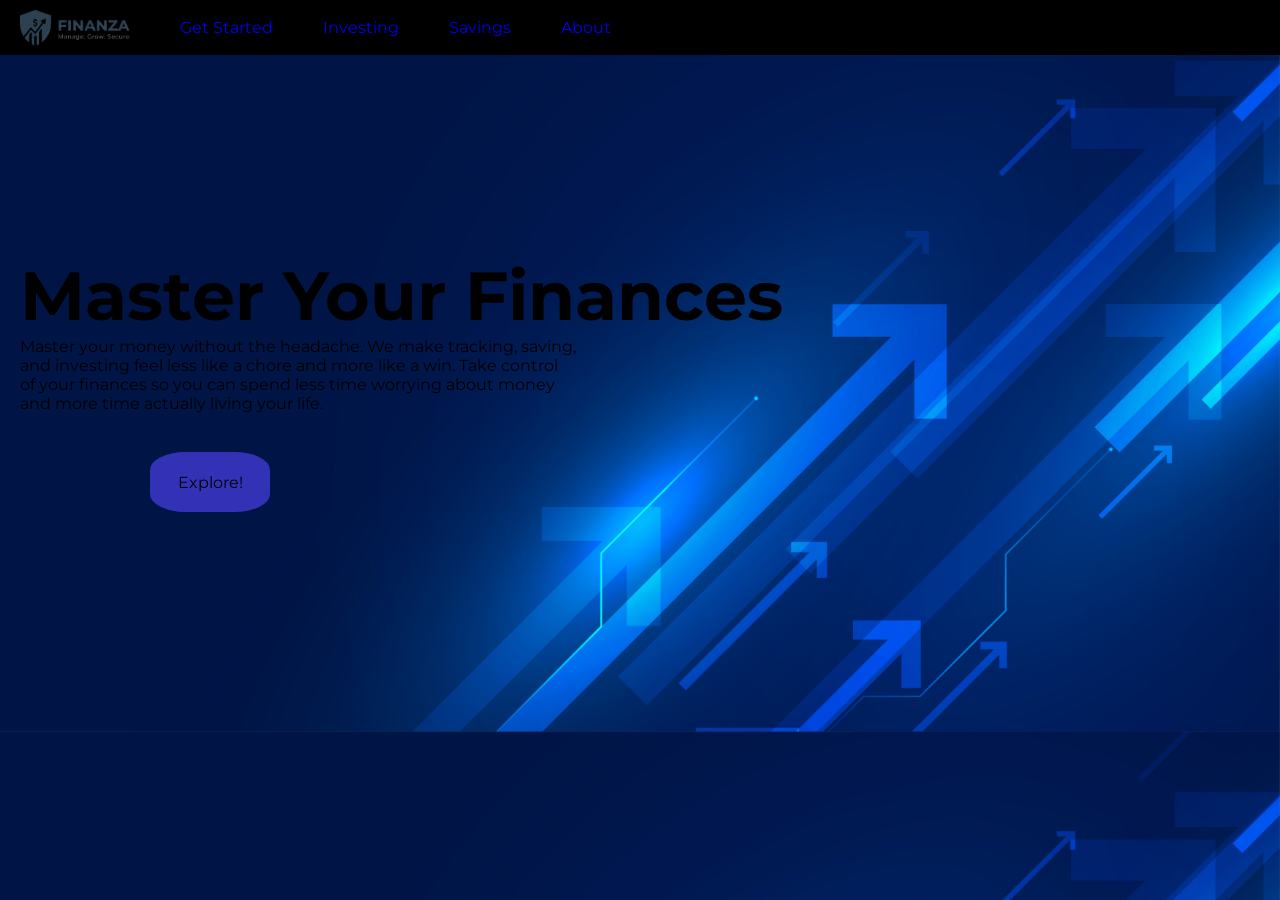
<file: index.html>
<!DOCTYPE html>
<html lang="en">
<head>
    <meta charset="UTF-8">
    <meta name="viewport" content="width=device-width, initial-scale=1.0">
    <title>Financial Master</title>
    <link rel="stylesheet" href="style.css">
    <link rel="preconnect" href="https://fonts.googleapis.com">
<link rel="preconnect" href="https://fonts.gstatic.com" crossorigin>
<link href="https://fonts.googleapis.com/css2?family=Montserrat:ital,wght@0,100..900;1,100..900&display=swap" rel="stylesheet">
</head>
<body>
    
     <div id="nav-bar">
        <ul id="nav-links">
        <img src="logo.png" alt="Logo" id="logo">
        <a href="#">Get Started</a>
        <a href="investing.html">Investing</a>
        <a href="savings.html">Savings</a>
        <a href="/about.html">About</a>
        </ul>
    </div>

    <div id="main-text"><h2>Master Your Finances</h2></div>
    <p id="main-text-para">Master your money without the headache. We make tracking, saving,<br>and investing feel less like a chore and more like a win. Take control <br>of your finances so you can spend less time worrying about money<br>and more time actually living your life.</p>
<br>
<a id="get-start" href="/investing.html">Get Started</a>
<div id="button">Explore!</div>
    <script src="script.js"></script>
</body>
</html>
</file>
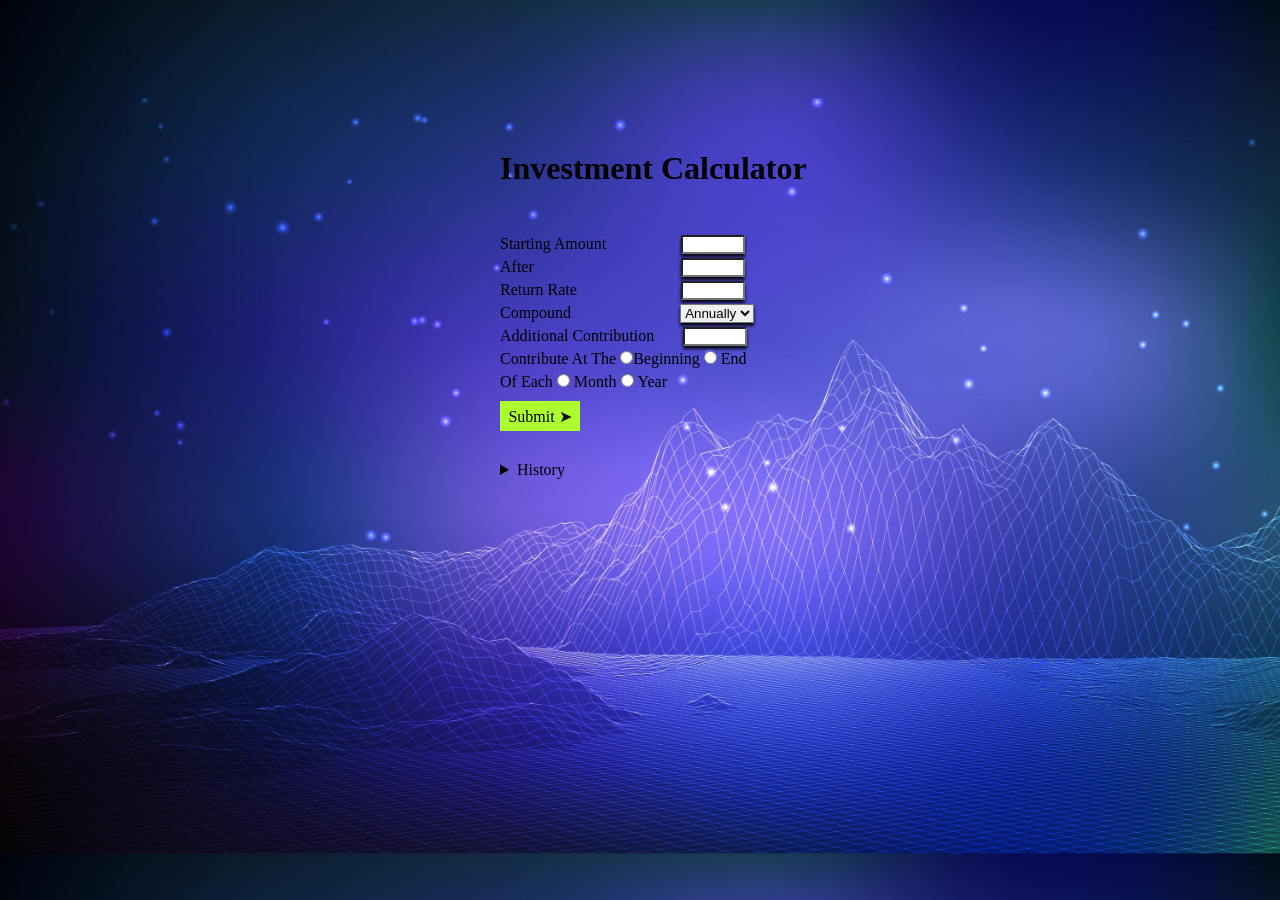
<file: investing.html>
<!DOCTYPE html>
<html lang="en">
<head>
    <meta charset="UTF-8">
    <meta name="viewport" content="width=device-width, initial-scale=1.0">
    <title>Investment Calculator</title>
    <link rel="stylesheet" href="investing-style.css">
</head>
<body>
    <h1>Investment Calculator</h1>
    <br>
    <div id="investing-calculator">
        <p>Starting Amount</p><input type="text" id="amount">
        <br>
        <p>After</p> <input type="text" id="years"> <br>
        <p>Return Rate</p> <input type="text" id="rate"> <br>
        <p>Compound</p> <select id="compound">
            <option value="annually" selected>Annually</option>
            <option value="monthly">Monthly</option>
            <option value="daily">Daily</option>
        </select> <br>
        <p>Additional Contribution</p> <input type="text" id="additional-contribution"> <br>
        Contribute At The <input type="radio" value="beginning" name="contribute"><p>Beginning</p> <input type="radio" value="end" name="contribute"> <p>End</p><br>
        <p>Of Each</p> <input type="radio" name="each"> <p>Month</p> <input type="radio" name="each"> <p>Year</p>
        <br><input type="submit" id="button" onclick="window.location.href='about.html';"> <div id="submit">Submit &#10148;</div> 
    </div>
    <div id="result"></div>
    <details>
        <div id="history"></div>
        <summary>History</summary>
        <script>
            let history = sessionStorage.getItem("previous")
            if(history){
                document.querySelector("#history").innerHTML = history;
            }
        </script>
        </div>
    </details>
    <script src="investing-script.js"></script>
</body>
</html>
</file>
<file: style.css>
*{
    margin: 0px;
    padding: 0px;
}

body{
    background-image: url(background-image.jpg);
    background-size: cover;
    font-family: "Montserrat", sans-serif;
}


#nav-bar{
    height: 55px;
background-color: black;
display: flex;
align-items: center;

}


#nav-links{
    display: flex;
    align-items: center;
    width: 100%;
    list-style: none;
    padding: 0px;
    margin: 0px;
}

#logo{
    height: 40px;
    width: 110px;
    object-fit: cover;
    margin-left: 20px;
}

#nav-links a{
    margin-left: 50px;
    text-decoration: none;
}

#login{
    margin-left: 500px;
}

#main-text{
    display: flex;
    margin-top: 200px;
    font-size: 45px;
    margin-left: 20px;
}

#main-text-para{
    margin-left: 20px;
}

#get-start{
    display: none;
}

#button{
    display: flex;
    justify-content: center;
    align-items: center;
    height: 60px;
    width: 120px;
    border-radius: 30%;
    background-color: #3331b5;
    margin-top: 20px;
    margin-left: 150px;
}

#button:hover{
    background-color: #0400fa;
    transform: scale(1.1);
    transition: 0.3s;
}
</file>
<file: investing-style.css>
*{
    margin: 0;
    padding: 0;
}

#investing-calculator{
    margin-top: 30px;
    margin-left: 500px;
}
h1{
    margin-top: 150px;
    margin-left: 500px;
}
body{
    background-image: url(investing-background.jpg);
    background-size: cover;
}

p{
    display: inline-block;
}

#amount{
    margin-left: 35px;
}
#submit{
    height: 30px;
    width: 80px;
    background-color: greenyellow;
    display: flex;
    align-items: center;
    justify-content: center;
    margin-top: 5px;
}

#submit:hover {
    background-color: #444;
}

#button{
    display: none;
}

input[type="text"] {
width: 60px;
box-shadow: 0px 3px 3px 0px rgba(0, 0, 0, 0.9);
}
p{
    padding-bottom: 5px;
}
#additional-contribution{
    margin-left: 25px;
}
#compound{
    box-shadow: 0px 3px 3px 0px rgba(0,0,0,0.9);
margin-left: 105px;
}
#rate{
    margin-left: 100px;
}
#years{
    margin-left: 143px;
}
#amount {
    margin-left: 75px;
}

#result{
    display: none;
    margin-left: 500px;
    margin-top: 20px;
}

details{
    margin-left: 500px;
    margin-top: 30px;
}
</file>
